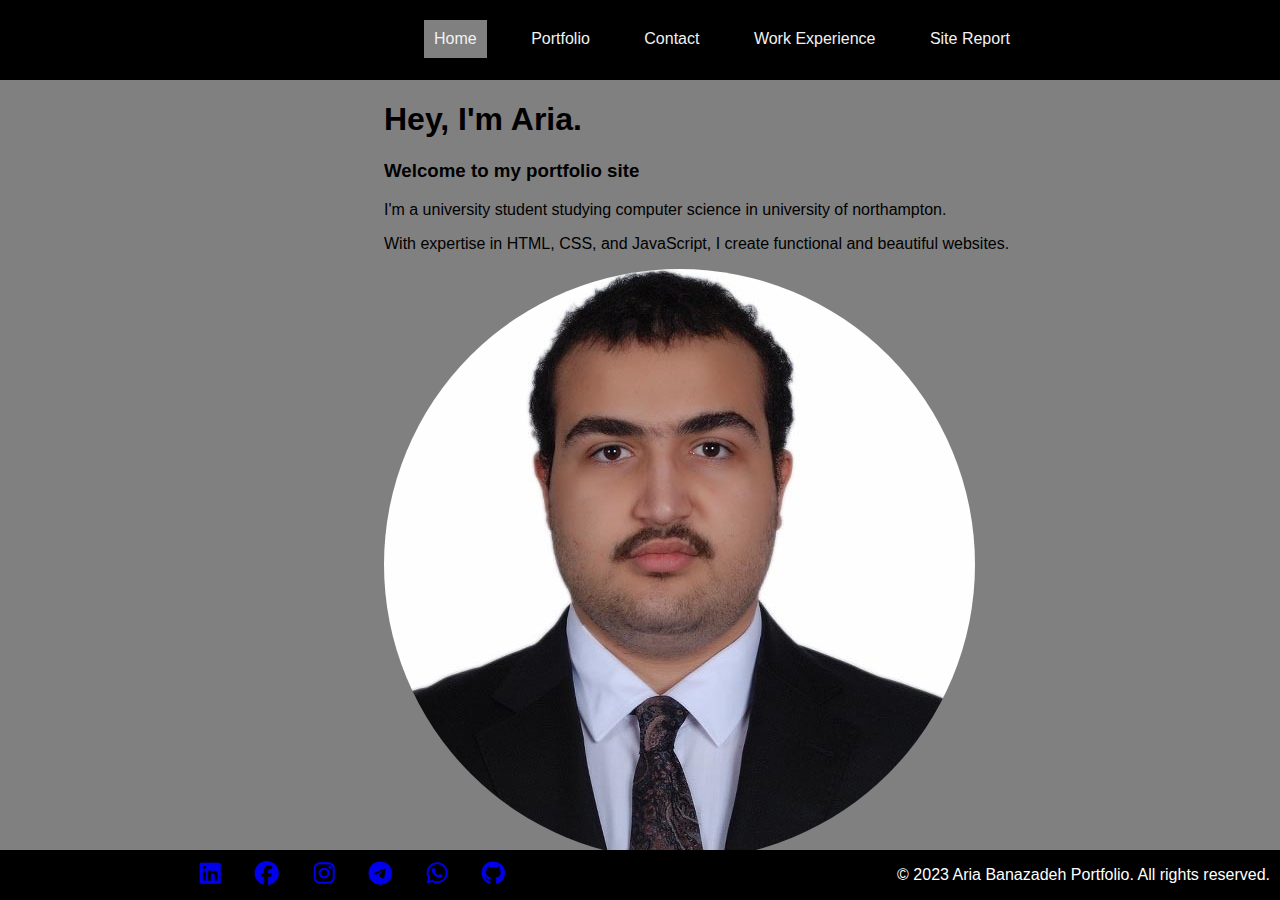
<file: index.html>
<!DOCTYPE html>

<html lang="en">
    <head>
        <meta charset="UTF-8">
        <meta http-equiv="X-UA-Compatible" content="IE=edge">
        <meta name="viewport" content="width=divice-width, initial-scale=1.0">
        <title>Home Page</title>
        <link rel="stylesheet" type="text/css" href="style.css">
        <link rel="stylesheet" type="text/css" href="index.css">
        <link href="mobile.css" media="(max-width: 800px)" rel="stylesheet" type="text/css">
        <link rel="stylesheet" href="https://cdnjs.cloudflare.com/ajax/libs/font-awesome/6.2.0/css/all.css">
   </head>

<body id="clicked">
  <header>
    <a href="#clicked" class="on">X</a>
    <a href="#" class="off showNav"></a>
</header>
      <nav>
        <ul>
          <li class="active"><a href="index.html" >Home</a></li>
          <li ><a href="portfolio.html">Portfolio</a></li>
          <li><a href="contact.html">Contact</a></li>
          <li><a href="workexperience.html">Work Experience</a></li>
          <li><a href="sitereport.html">Site Report</a></li>
        </ul>
      </nav>
    
    
    <main>
      <section class="bio_section">
        <h1>Hey, I'm Aria.</h1>
        <h3>Welcome to my portfolio site</h3>
        <p>I'm a university student studying computer science in university of northampton. </p>
        <p>With expertise in HTML, CSS, and JavaScript, I create functional and beautiful websites.</p>
      </section>
    

    <section class="img_section">
      <h1>z</h1>
      <img src="./Pictures/aria.jpeg" alt="picture">
    </section>
  </main>
    <footer>
      <a href="https://www.linkedin.com/in/aria-banazadeh-b90774237/"><i class="fa-brands fa-xl	 fa-linkedin"></i></a>
      <a href="https://www.facebook.com/profile.php?id=100087173244484"><i class="fa-brands fa-xl fa-facebook"></i></a>
      <a href="https://www.instagram.com/aria.banazadeh/"><i class="fa-brands fa-xl	fa-instagram"></i></a>
      <a href="https://core.telegram.org/api/invites"><i class="fa-brands fa-xl	fa-telegram"></i></a>
      <a href="https://faq.whatsapp.com/664523651672109"><i class="fa-brands fa-xl	fa-whatsapp"></i></a>
      <a href="https://github.com/TheOneHumbleMan/CodeWeb"><i class="fa-brands fa-xl	fa-github"></i></a>
      <p>&copy; 2023 Aria Banazadeh Portfolio. All rights reserved.</p>
    </footer>
  </body>
</html>
</file>
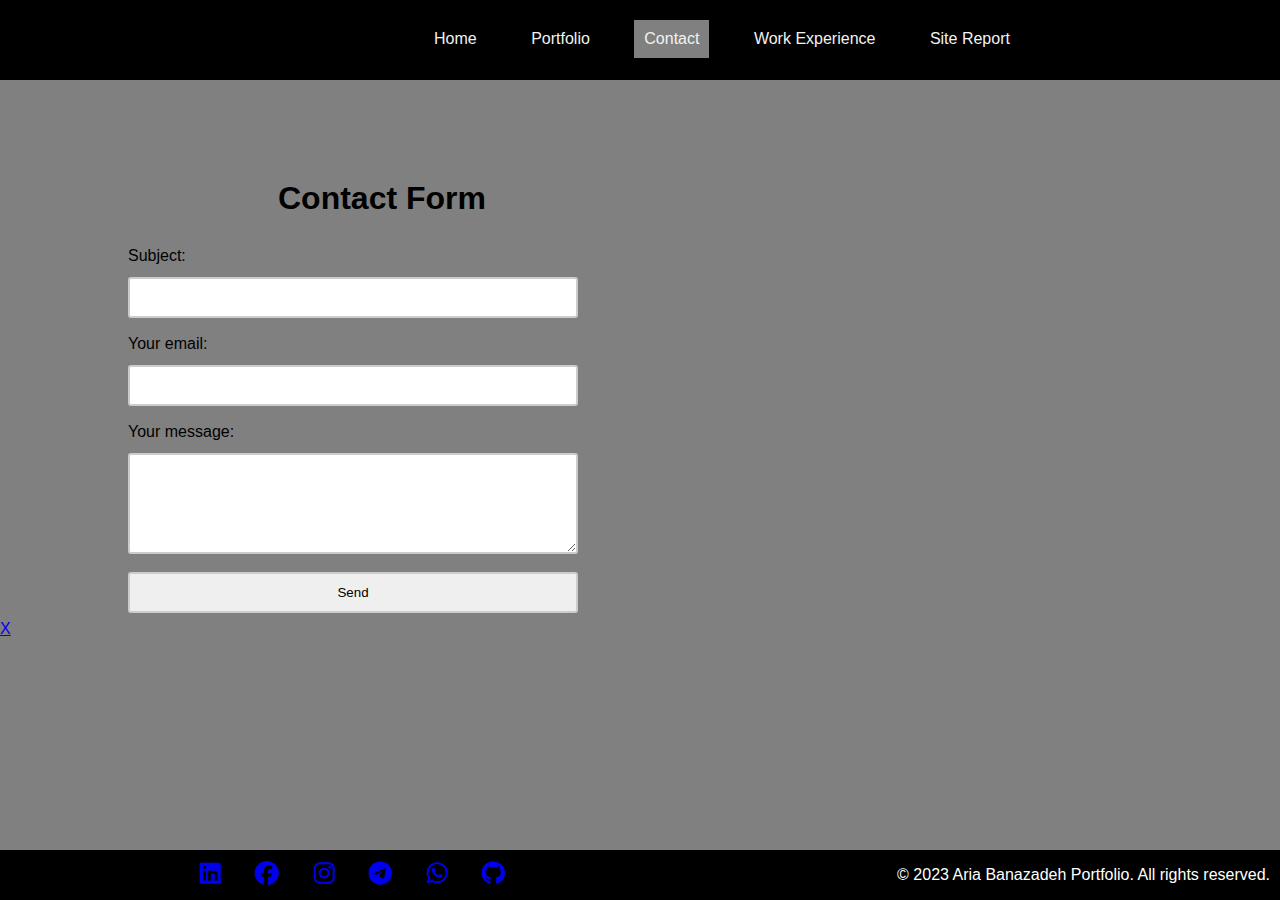
<file: contact.html>
<!DOCTYPE html>

<html lang="en">
    <head>
        <meta charset="UTF-8">
        <meta http-equiv="X-UA-Compatible" content="IE=edge">
        <meta name="viewport" content="width=divice-width, initial-scale=1.0">
        <title>Home Page</title>
        <link rel="stylesheet" type="text/css" href="style.css">
        <link rel="stylesheet" type="text/css" href="contact.css">
        <link href="mobile.css" media="(max-width: 800px)" rel="stylesheet" type="text/css">
        <link rel="stylesheet" href="https://cdnjs.cloudflare.com/ajax/libs/font-awesome/6.2.0/css/all.css">
   </head>

<body id="clicked">
  <header>
    <a href="#clicked" class="on">X</a>
    <a href="#" class="off showNav"></a>
</header>

      <nav>
        <ul>
          <li><a href="index.html" >Home</a></li>
          <li><a href="portfolio.html">Portfolio</a></li>
          <li class="active"><a href="contact.html">Contact</a></li>
          <li><a href="workexperience.html">Work Experience</a></li>
          <li><a href="sitereport.html">Site Report</a></li>
        </ul>
      </nav>
    <main>
       
        <section class="contact_section">
            <h1>Contact Form </h1>
            <form action="mailto:aria.banazadehh@gmail.com" method="get">
                <label for="subject" class="label">Subject: </label>
                <input id="subject" type="text" name="subject">
                
                <label for="email" class="label">Your email: </label>
                <input id="email" type="email" name="email" >
                
                <label for="message" class="label">Your message: </label>
                <textarea name="message" rows="5" cols="30" id="message"></textarea>
                
                <input type="submit" value="Send">
              
            </form>
        </section>
        
        
    </main>

    
    <footer>
      <a href="https://www.linkedin.com/in/aria-banazadeh-b90774237/"><i class="fa-brands fa-xl	 fa-linkedin"></i></a>
      <a href="https://www.facebook.com/profile.php?id=100087173244484"><i class="fa-brands fa-xl fa-facebook"></i></a>
      <a href="https://www.instagram.com/aria.banazadeh/"><i class="fa-brands fa-xl	fa-instagram"></i></a>
      <a href="https://core.telegram.org/api/invites"><i class="fa-brands fa-xl	fa-telegram"></i></a>
      <a href="https://faq.whatsapp.com/664523651672109"><i class="fa-brands fa-xl	fa-whatsapp"></i></a>
      <a href="https://github.com/TheOneHumbleMan/CodeWeb"><i class="fa-brands fa-xl	fa-github"></i></a>
      <p>&copy; 2023 Aria Banazadeh Portfolio. All rights reserved.</p>
    </footer>
  </body>
</html>
</file>
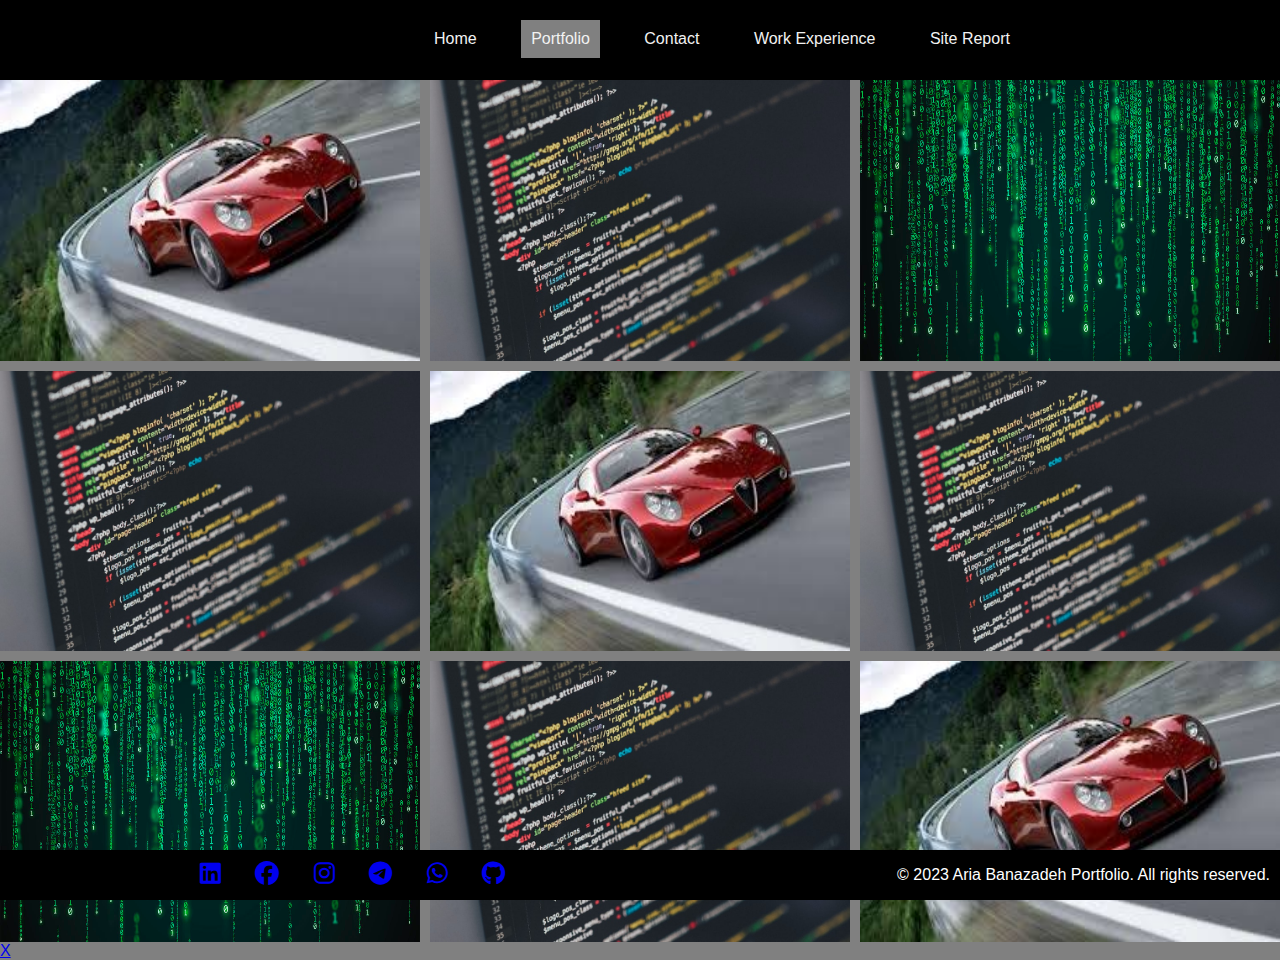
<file: portfolio.html>
<!DOCTYPE html>

<html lang="en">
    <head>
        <meta charset="UTF-8">
        <meta http-equiv="X-UA-Compatible" content="IE=edge">
        <meta name="viewport" content="width=divice-width, initial-scale=1.0">
        <title>Home Page</title>
        <link rel="stylesheet" type="text/css" href="style.css">
        <link rel="stylesheet" type="text/css" href="portfolio.css">
        <link href="mobile.css" media="(max-width: 800px)" rel="stylesheet" type="text/css">
        <link rel="stylesheet" href="https://cdnjs.cloudflare.com/ajax/libs/font-awesome/6.2.0/css/all.css">
   </head>

<body id="clicked">
  <header>
    <a href="#clicked" class="on">X</a>
    <a href="#" class="off showNav"></a>
</header>
      <nav>
        <ul>
          <li><a href="index.html" >Home</a></li>
          <li class="active"><a href="portfolio.html">Portfolio</a></li>
          <li><a href="contact.html">Contact</a></li>
          <li><a href="workexperience.html">Work Experience</a></li>
          <li><a href="sitereport.html">Site Report</a></li>
        </ul>
      </nav>
    
    <main>
        <section class="img_section">
          <h1>zz</h1>
            <img src="./Pictures/car.jpeg" alt="Image 1">
            <img src="./Pictures/coding_3.jpeg" alt="Image 2">
          <img src="./Pictures/coding.jpg" alt="Image 3">
          <img src="./Pictures/coding_3.jpeg" alt="Image 4">
          <img src="./Pictures/car.jpeg" alt="Image 5">
          <img src="./Pictures/coding_3.jpeg" alt="Image 6">  
          <img src="./Pictures/coding.jpg" alt="Image 7">
          <img src="./Pictures/coding_3.jpeg" alt="Image 8">
          <img src="./Pictures/car.jpeg" alt="Image 9">
          
        </section>      
    </main>

    
    <footer>
      <a href="https://www.linkedin.com/in/aria-banazadeh-b90774237/"><i class="fa-brands fa-xl	 fa-linkedin"></i></a>
      <a href="https://www.facebook.com/profile.php?id=100087173244484"><i class="fa-brands fa-xl fa-facebook"></i></a>
      <a href="https://www.instagram.com/aria.banazadeh/"><i class="fa-brands fa-xl	fa-instagram"></i></a>
      <a href="https://core.telegram.org/api/invites"><i class="fa-brands fa-xl	fa-telegram"></i></a>
      <a href="https://faq.whatsapp.com/664523651672109"><i class="fa-brands fa-xl	fa-whatsapp"></i></a>
      <a href="https://github.com/TheOneHumbleMan/CodeWeb"><i class="fa-brands fa-xl	fa-github"></i></a>
      <p>&copy; 2023 Aria Banazadeh Portfolio. All rights reserved.</p>
    </footer>
  </body>
</html>
</file>
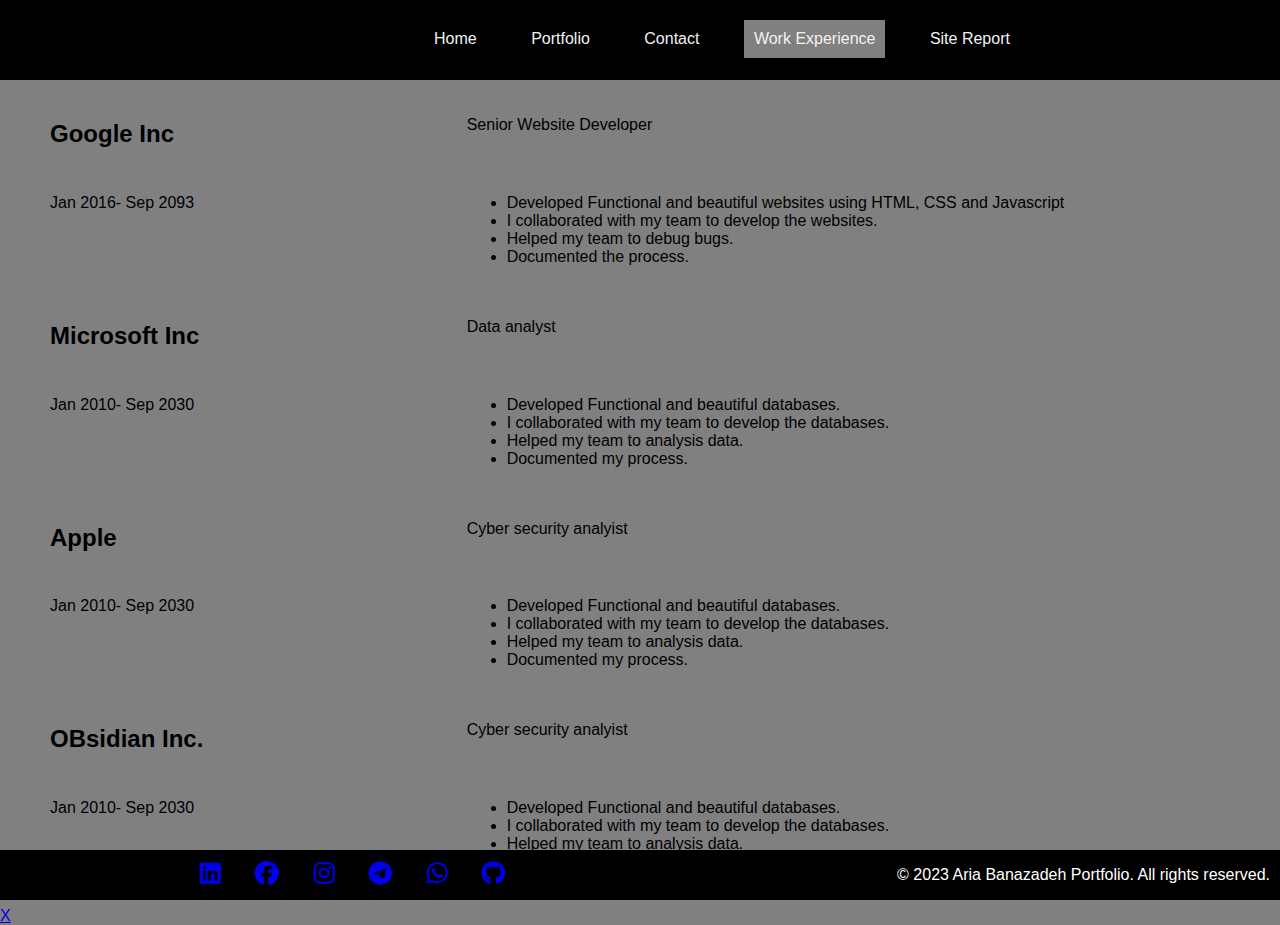
<file: workexperience.html>
<!DOCTYPE html>

<html lang="en">
    <head>
        <meta charset="UTF-8">
        <meta http-equiv="X-UA-Compatible" content="IE=edge">
        <meta name="viewport" content="width=divice-width, initial-scale=1.0">
        <title>Home Page</title>
        <link rel="stylesheet" type="text/css" href="style.css">
        <link rel="stylesheet" type="text/css" href="workexperience.css">
        <link href="mobile.css" media="(max-width: 800px)" rel="stylesheet" type="text/css" />
        <link rel="stylesheet" href="https://cdnjs.cloudflare.com/ajax/libs/font-awesome/6.2.0/css/all.css">
   </head>

<body id="clicked">
  <header>
    <a href="#clicked" class="on">X</a>
    <a href="#" class="off showNav"></a>
</header>
      <nav>
        <ul>
          <li><a href="index.html" >Home</a></li>
          <li><a href="portfolio.html">Portfolio</a></li>
          <li><a href="contact.html">Contact</a></li>
          <li class="active"><a href="workexperience.html">Work Experience</a></li>
          <li><a href="sitereport.html">Site Report</a></li>
        </ul>
      </nav>
    
    <main>
      <section>
        <h2>Google Inc</h2>
           <p>Senior Website Developer</p>
           <p >Jan 2016- Sep 2093</p>
           <ul>
             <li>Developed Functional and beautiful websites using HTML, CSS and Javascript</li>
             <li>I collaborated with my team to develop the websites.</li>
             <li>Helped my team to debug bugs.</li>
             <li>Documented the process.</li>
           </ul>
      </section>
      <section>
        <h2>Microsoft Inc</h2>
           <p>Data analyst</p>
           <p >Jan 2010- Sep 2030</p>
           <ul>
             <li>Developed Functional and beautiful databases.</li>
             <li>I collaborated with my team to develop the databases.</li>
             <li>Helped my team to analysis data.</li>
             <li>Documented my process.</li>
           </ul>
      </section>
      <section>
        <h2>Apple</h2>
           <p>Cyber security analyist</p>
           <p >Jan 2010- Sep 2030</p>
           <ul>
             <li>Developed Functional and beautiful databases.</li>
             <li>I collaborated with my team to develop the databases.</li>
             <li>Helped my team to analysis data.</li>
             <li>Documented my process.</li>
           </ul>
      </section>
      <section>
        <h2>OBsidian Inc.</h2>
           <p>Cyber security analyist</p>
           <p >Jan 2010- Sep 2030</p>
           <ul>
             <li>Developed Functional and beautiful databases.</li>
             <li>I collaborated with my team to develop the databases.</li>
             <li>Helped my team to analysis data.</li>
             <li>Documented my process.</li>
           </ul>
      </section>
    </main>

    
    <footer>
      <a href="https://www.linkedin.com/in/aria-banazadeh-b90774237/"><i class="fa-brands fa-xl	 fa-linkedin"></i></a>
      <a href="https://www.facebook.com/profile.php?id=100087173244484"><i class="fa-brands fa-xl fa-facebook"></i></a>
      <a href="https://www.instagram.com/aria.banazadeh/"><i class="fa-brands fa-xl	fa-instagram"></i></a>
      <a href="https://core.telegram.org/api/invites"><i class="fa-brands fa-xl	fa-telegram"></i></a>
      <a href="https://faq.whatsapp.com/664523651672109"><i class="fa-brands fa-xl	fa-whatsapp"></i></a>
      <a href="https://github.com/TheOneHumbleMan/CodeWeb"><i class="fa-brands fa-xl	fa-github"></i></a>
      <p>&copy; 2023 Aria Banazadeh Portfolio. All rights reserved.</p>
    </footer>
  </body>
</html>
</file>
<file: style.css>
body {
    font-family: Arial;
    display: grid;
    grid-template-columns: 100%;
    grid-template-rows: auto;
    grid-template-areas:
      "nav"
      "main"
      "footer";
    padding: 0;
    margin:0;
    background-color:gray;
  }
  
  nav {
    grid-area:nav;
    background-color: black;
    height: 50px;
    width: 100%;
    padding: 10px;
    padding-top: 20px;
  }


  main{
    grid-area:main;
  }
  nav ul {
    list-style: none;
    padding: 0;
    margin: 0;
  }
  
  nav ul:first-child {
    margin-left: 30%;
  }
  
  nav ul li {
    display: inline-block;
    margin-left: 30px;
  }
  
  nav ul li a {
    display: inline-block;
    padding: 10px;
    text-decoration: none;
    color: #f2f2f2;
    text-align: center;
  }
  
  nav ul li:hover {
    background-color: rgb(26, 143, 26);
  }
  
  nav ul li.active {
    background-color: gray;
  }
  
  img:hover {
    opacity: 0.3;
    transition: 1.4s ease;
  }
  

  footer{
    width:100%;
    grid-area:footer;
    background-color: black;
    margin-bottom:0;
    color:white;
    position:fixed;
    bottom:0px;
  }

  footer a:first-child{
    margin-left:200px;
  }
  footer a{
    display:inline-block;
    margin-left:30px;
    margin-top:15px;
  }
  footer p{
    display:inline-block;
    float:right;
    margin-right:10px;
  }
</file>
<file: index.css>
main {
    grid-area: main;
  }
  
.img_section h1{
  display:none;
}
  main, aside{
    margin-left: 30%;
  }
  img{

    border-radius: 50%;

  }
</file>
<file: mobile.css>
body {
    display: grid;
    grid-template-columns: 100%;
    grid-template-rows: auto;
    grid-template-areas:
        "header"
        "nav"
        "aside"
        "main"
        "footer"
    ;
}

.showNav {
    height: 1.5em;
    width: 3em;
    display: block;
    border-top: 0.2em solid white;
    border-bottom: 0.2em solid white;
    border-radius: 0.1em;
    transition: transform 1.5 ease-in;
}

.showNav::before {
    content: '';
    position: absolute;
    width: 3em;
    margin-top: 0.6em;
    border-top: 0.2em solid white;
}

nav {
    text-align: left;
    display: block;
    background-color: black;
    color:white;
    position: fixed;
    top: 0;
    left: 50%;
    width: 50%;
    height: 100vh;
    transition: transform 0.5s ease-in;
    padding:0;
}

nav ul a {
    text-decoration: none;
    color: rgba(136, 146, 176, 1);
    margin:0;
    padding:0;
}

nav ul li{
    display:block;
    margin:0;
    padding:0;
}

#clicked .on {
    display: block;
}


#clicked .off {
    display: none;
}

#clicked:target .on {
    display: none;
}

#clicked:target .off {
    display: block;
}

#clicked:target nav {
    display: block;
    transform: translate(100%, 0);
}
</file>
<file: contact.css>
main .contact_section{
    margin-left:10%;
    margin-top:100px;
    width:500px;
}

main .contact_section h1{
    margin-bottom:30px;
    margin-left:30%;
}

main label{
    display:block;
    margin-top:10px;
    margin-bottom:5px;
}

main input, main textarea{
    box-sizing: border-box;
    width:90%;
    border: 2px solid #ccc;
    padding: 11px 20px;
    margin: 7px 0;
    border-radius: 3px;
}

main input:hover, main textarea:hover{
    border-radius:5px;
    border-color:gray;
}
</file>
<file: portfolio.css>
.img_section {
    display: grid;
    grid-template-columns: repeat(3, 1fr); 
    gap: 10px; 
}
  
section h1{
    display:none;
}

.img_section img {
    width: 100%; 
    height: 100%;
}
</file>
<file: workexperience.css>
main section {
    display: grid;
    grid-template-columns: 1fr 2fr; 
    gap: 10px; 
    margin-bottom: 20px; 
    margin-left:50px;
    margin-top:20px;
  }
</file>
